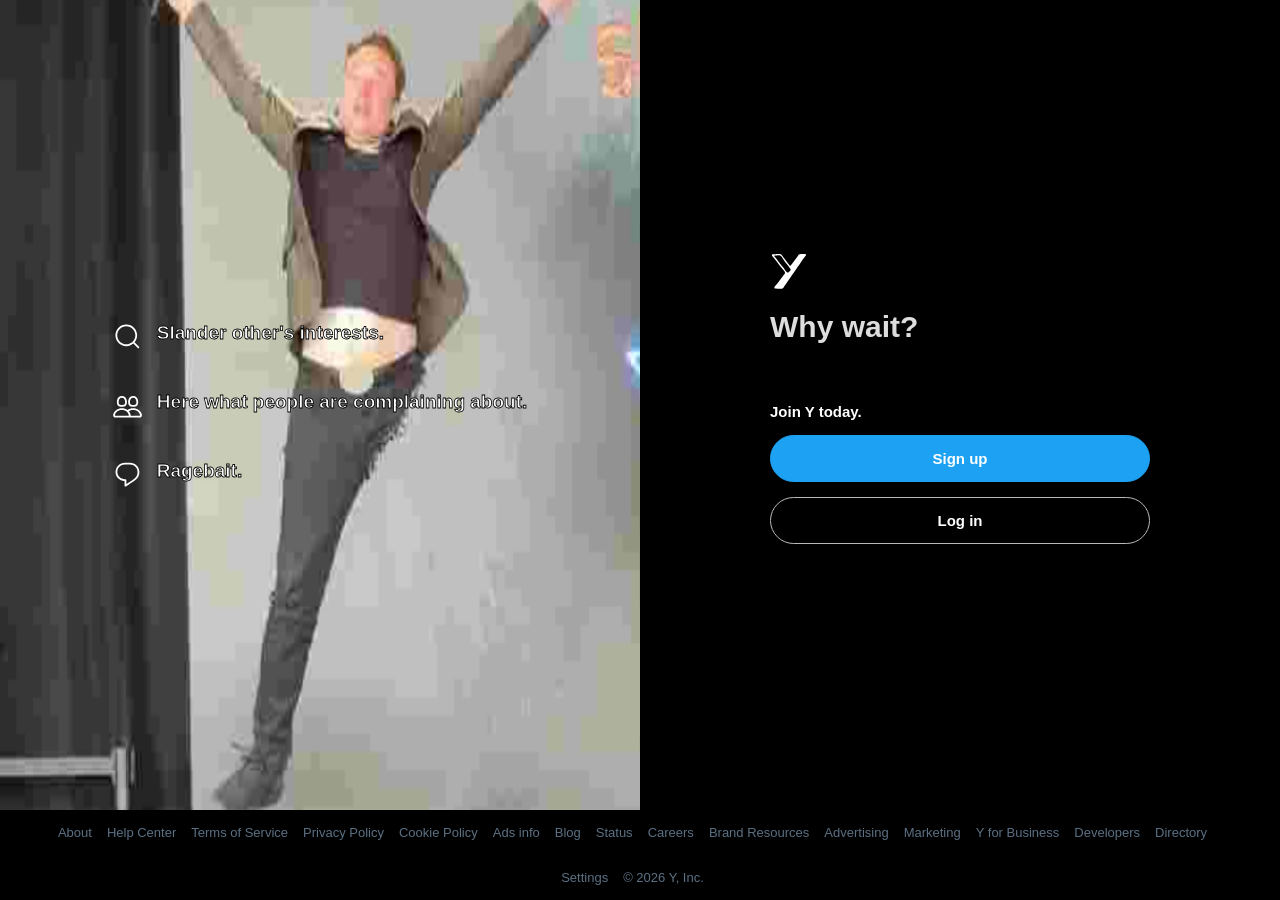
<file: index.html>
<html lang="en">
  <head>
    <meta charset="UTF-8" />
    <meta name="viewport" content="width=device-width, initial-scale=1.0" />
    <title>Y. It's what's happening / Twitter</title>
    <link rel="icon" href="./images/twitter-icon.svg" />
    <link rel="stylesheet" href="./css/main.css" />
    <link rel="stylesheet" href="./css/index.css" />
  </head>
  <body>
    <main class="main-area">
      <section class="action-section">
        <div class="action-container">
          <div class="headline">
            <img src="./images/twitter-icon.svg" alt="Twitter Icon" />
            <h1>Why wait?</h1>
          </div>
          <div class="btn-area">
            <h3>Join Y today.</h3>
            <button class="main-btn">
              <span style="color: white;">Sign up</span>
            </button>
            <button onclick="location.href='./login-page.html';" class="second-btn">
              <span style="color: white;">Log in</span>
            </button>
          </div>
        </div>
      </section>
      <section class="content-section">
        <div class="background-image">
          <img src="./images/elonYformation.png" alt="Twitter Icon" />
        </div>
        <div class="content-box">
          <div class="content-tile">
            <img src="./images/search-icon.svg" alt="Search Icon" />
            <h2 style="-webkit-text-stroke: 0.8px black;">Slander other's interests.</h2>
          </div>
          <div class="content-tile">
            <img src="./images/social-icon.svg" alt="Social Icon" />
            <h2 style="-webkit-text-stroke: 0.8px black;">Here what people are complaining about.</h2>
          </div>
          <div class="content-tile">
            <img src="./images/message-icon.svg" alt="Message Icon" />
            <h2 style="-webkit-text-stroke: 0.8px black;">Ragebait.</h2>
          </div>
        </div>
      </section>
      <section class="mobile-btns">
        <button class="main-btn">
          <span style="color: white;">Sign up</span>
        </button>
        <button onclick="location.href='./login-page.html';" class="second-btn">
          <span style="color: white;">Log in</span>
        </button>
      </section>
      <footer class="footer-section">
        <div class="footer-content">
          <a target="_blank" href="https://about.twitter.com">
            <span>About</span>
          </a>
          <a target="_blank" href="https://help.twitter.com/en">
            <span>Help Center</span>
          </a>
          <a target="_blank" href="https://twitter.com/en/tos">
            <span>Terms of Service</span>
          </a>
          <a target="_blank" href="https://twitter.com/en/privacy">
            <span>Privacy Policy</span>
          </a>
          <a target="_blank" href="https://help.twitter.com/en/rules-and-policies/twitter-cookies">
            <span>Cookie Policy</span>
          </a>
          <a target="_blank" href="https://business.twitter.com/en/help/troubleshooting/how-twitter-ads-work.html">
            <span>Ads info</span>
          </a>
          <a target="_blank" href="https://blog.twitter.com">
            <span>Blog</span>
          </a>
          <a target="_blank" href="https://status.twitterstat.us/">
            <span>Status</span>
          </a>
          <a target="_blank" href="https://careers.twitter.com/">
            <span>Careers</span>
          </a>
          <a target="_blank" href="https://about.twitter.com/en_us/company/brand-resources.html">
            <span>Brand Resources</span>
          </a>
          <a target="_blank" href="https://ads.twitter.com/login?ref=gl-tw-tw-twitter-advertise">
            <span>Advertising</span>
          </a>
          <a target="_blank" href="https://marketing.twitter.com/en">
            <span>Marketing</span>
          </a>
          <a target="_blank" href="https://business.twitter.com/">
            <span>Y for Business</span>
          </a>
          <a target="_blank" href="https://developer.twitter.com/en">
            <span>Developers</span>
          </a>
          <a target="_blank" href="https://twitter.com/i/directory/profiles">
            <span>Directory</span>
          </a>
          <a target="_blank" href="https://twitter.com/settings">
            <span>Settings</span>
          </a>
          <div class="footer-item">
            <span>&copy; 2026 Y, Inc.</span>
          </div>
        </div>
      </footer>
    </main>
  </body>
</html>
</file>
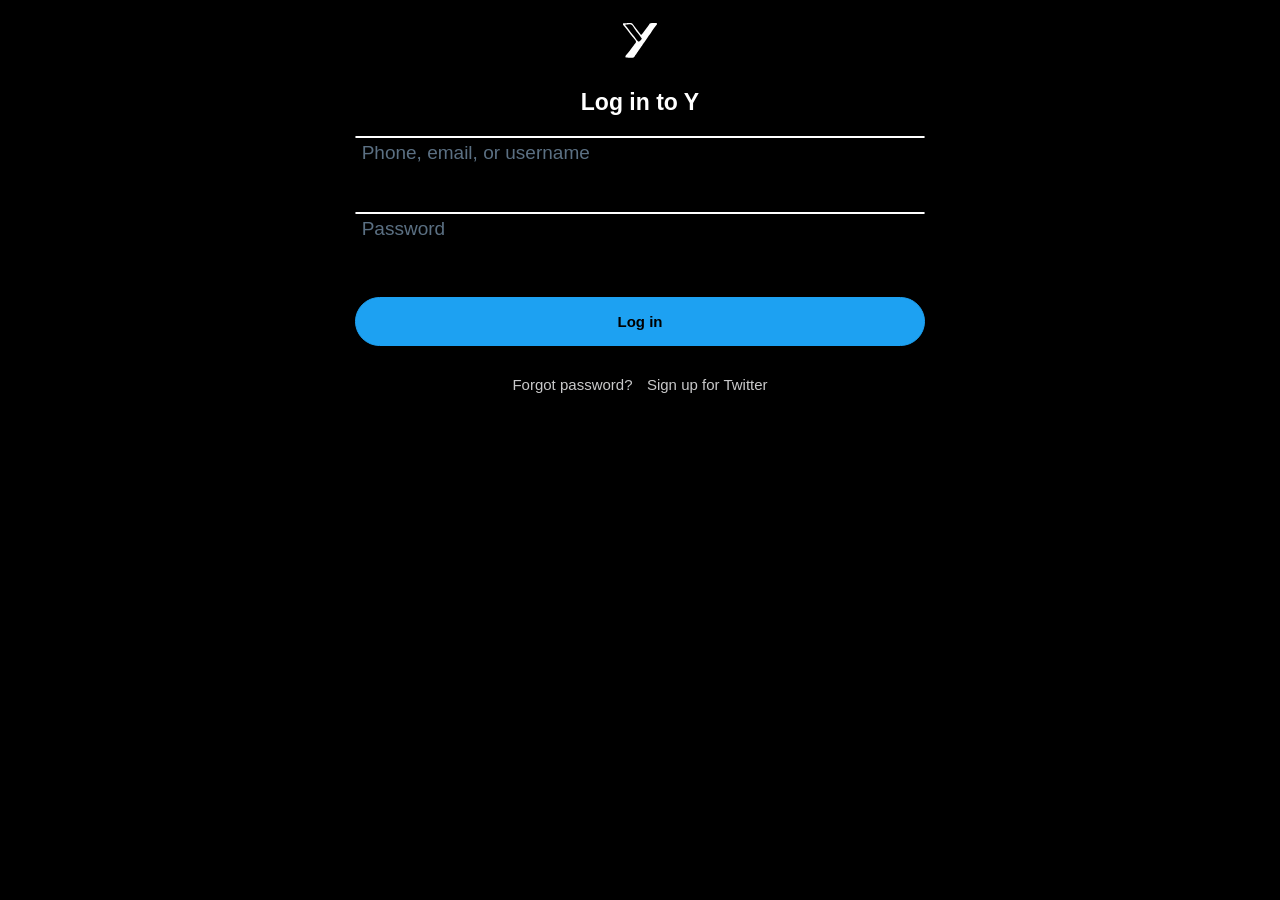
<file: login-page.html>
<html lang="en">
  <head>
    <meta charset="UTF-8" />
    <meta name="viewport" content="width=device-width, initial-scale=1.0" />
    <title>Login on Y / Y</title>
    <link rel="icon" href="./images/twitter-icon.svg" />
    <link rel="stylesheet" href="./css/main.css" />
    <link rel="stylesheet" href="./css/login-page.css" />
  </head>
  <body>
    <div class="fullpage">
      <img src="./images/twitter-icon.svg" alt="twitter logo" class="logo" />
      <form class="form">
        <h1>Log in to Y</h1>
        <fieldset class="username-area inp-area">
          <input type="text" name="user" id="username-inp" required />
          <label for="user"><span>Phone, email, or username</span></label>
        </fieldset>
        <fieldset class="password-area inp-area">
          <input type="password" name="password" id="password-inp" required />
          <label for="user"><span>Password</span></label>
        </fieldset>
        <div class="btn-area">
          <a href="./home.html" class="main-btn"><span>Log in</span></a>
        </div>
      </form>
      <footer>
        <div class="footer-content">
          <a class="text-footer">Forgot password?</a>
          <span class="dot">.</span>
          <a class="text-footer">Sign up for Twitter</a>
        </div>
      </footer>
    </div>

    <script src="./scripts/login-page.js"></script>
  </body>
</html>
</file>
<file: css/main.css>
* {
  padding: 0;
  margin: 0;
  box-sizing: border-box;
}

a {
  text-decoration: none;
  font-family: -apple-system, BlinkMacSystemFont, "Segoe UI", Roboto, Helvetica,
    Arial, sans-serif;
}

a:visited {
  color: #bebebe;
}

body, textarea, button, span {
  font-family: -apple-system, BlinkMacSystemFont, "Segoe UI", Roboto, Helvetica,
    Arial, sans-serif;
  overflow-x: hidden;
}

button, .btn-area a {
  cursor: pointer;
  margin-bottom: 15px;
  height: 100%;
  border-radius: 20px;
  outline: none;
}

button span, .main-btn span {
  font-size: 15px;
  font-weight: bold;
  font-family: -apple-system, BlinkMacSystemFont, "Segoe UI", Roboto, Helvetica,
    Arial, sans-serif;
}

.main-btn {
  background-color: rgb(29, 161, 242);
  border: 1px solid rgb(29, 161, 242);
}

.main-btn a,
.main-btn span {
  color: rgb(0, 0, 0);
}

.second-btn {
  background-color: #000000;
  border: 1px solid rgb(185, 185, 185);
}

.second-btn:hover {
  background-color: rgb(29, 161, 242, 0.1);
  border: 1px solid rgb(18, 150, 231);
}

.second-btn a,
.second-btn span {
  color: rgb(0, 0, 0);
}

body { background-color: #000000; }

/* Scrollbar Styling */
::-webkit-scrollbar {
  width: 10px;
}

/* Track */
::-webkit-scrollbar-track {
  background: rgb(0, 0, 0);
}

::-webkit-scrollbar-thumb {
  background: #ffffff;
}

/* Handle on hover */
::-webkit-scrollbar-thumb:hover {
  background: #8d8d8d;
}
</file>
<file: css/index.css>
button {
  height: 47px;
  border-radius: 35px;
}

span {
  font-size: 14px;
}

.action-section {
  height: 90%;
  width: 50%;
  position: absolute;
  top: 0;
  right: 0;
  background-color: rgb(0, 0, 0);
  z-index: 2;
  display: flex;
  justify-content: center;
}

.action-container {
  width: 380px;
  margin: auto;
}

.action-section img {
  width: 39px;
  height: 39px;
}

.background-image img {
  position: absolute;
  width: 110%;
  height: 110vh;
  transform: scale(1) translate(0%, -15%);
  z-index: 1;
  background-color: rgb(0, 0, 0);
}

.btn-area {
  display: flex;
  flex-direction: column;
  align-items: flex-start;
  margin-top: 59px;
}

.btn-area h3 {
  font-size: 15px;
  color: #ffffff;
  margin-bottom: 15px;
}

.content-box {
  position: relative;
  z-index: 2;
  margin: auto;
  width: fit-content;
  display: flex;
  flex-direction: column;
  height: fit-content;
  padding: 15px 0px;
}

.content-section {
  width: 50%;
  height: 90%;
  position: relative;
  top: 0;
  left: 0;
  background-color: #fcfcfc;
  display: flex;
  overflow: hidden;
}

.content-tile {
  margin: 0px auto;
  display: flex;
  width: 100%;
}

.content-tile:nth-child(1),
.content-tile:nth-child(2) {
  padding-bottom: 40px;
}

.content-tile h2 {
  color: #ffffff;
  font-size: 19px;
  margin-left: 15px;
}

.content-tile img {
  width: 29px;
  height: 29px;
}

.footer-item {
  display: inline;
}

.footer-section {
  position: absolute;
  height: 10%;
  width: 100%;
  bottom: 0;
  z-index: 2;
  background-color: rgb(0, 0, 0);
}

.footer-content {
  display: flex;
  flex-wrap: wrap;
  width: 92%;
  height: 100%;
  margin: auto;
  align-items: center;
  justify-content: center;
}

.footer-content a:hover{
  text-decoration: underline solid #5b7083;
}

.footer-content span {
  font-size: 13px;
  color: #5b7083;
  padding-right: 15px;
}

.headline h1 {
  font-size: 30px;
  margin-top: 20px;
  color: #dddddd;
}

.main-btn, .second-btn{
  width: 380px;
}

.main-btn:hover {
  background-color: rgb(12, 144, 240);
  border: rgb(12, 144, 240);
}

.mobile-btns{
  display: none;
}

@media (max-width: 800px) {
  .action-section {
    position: relative;
    width: 100%;
    height: fit-content;
    padding: 15px 15px;
  }

  .background-image img {
    transform: scale(2.5) translate(2%, 10%);
    width: 60%;
    height: 100%;
    right: 0;
  }

  .content-section {
    width: 100%;
    height: fit-content;
    padding: 15px;
  }

  .footer-section {
    position: relative;
  }

  .mobile-btns .main-btn{
    margin-right: 20px;
  }

  .mobile-btns {
    display: flex;
    justify-content: center;
    padding-top: 39px;
    padding-bottom: 30px;
  }

  .mobile-btns button{
    width: 180px;
    height: 49px;
  }
}

@media (max-width: 400px) {
  .action-container{
    width: 100%;
  }

  .main-btn, .second-btn{
    width: 100%;
  }
}
</file>
<file: css/login-page.css>
footer a {
  font-size: 15px;
  color: rgb(201, 201, 202);
  cursor: pointer;
}

footer a:hover {
  text-decoration: underline solid rgb(29, 161, 242);
}

fieldset {
  position: relative;
  width: 100%;
  height: 56px;
  border: none;
}

form {
  width: 100%;
  display: flex;
  flex-direction: column;
  align-items: center;
}

h1 {
  font-size: 23px;
  margin-top: 30px;
  margin-bottom: 20px;
  color: #ffffff;
}

input {
  position: absolute;
  left: 1%;
  top: 45%;
  width: 98%;
  height: 45%;
  border: none;
  outline: none;
  font-size: 15px;
}

input:focus,
input:valid {
  background-color: #000000;
}

label {
  position: absolute;
  z-index: 2;
  width: 100%;
  height: 100%;
  pointer-events: none;
  border: 1px solid #ffffff;
  border-radius: 4px;
}

label span {
  color: #5b7083;
  padding-top: 5px;
  padding-left: 1%;
  font-size: 19px;
  position: absolute;
  top: 15%;
  transition: all 0.3s ease;
  width: 100%;

  /*This code below add three dots to text when overflow*/
  text-overflow: ellipsis;
  overflow: hidden;
  white-space: nowrap;
  display: -webkit-box;
/*  -webkit-line-clamp: 3; */
  -webkit-box-orient: vertical;
}

.btn-area {
  width: 100%;
  margin-top: 5%;
  height: 49px;
  display: flex;
}

.btn-area a {
  border-radius: 30px;
  width: 100%;
  display: grid;
  place-items: center;
}

.dot {
  display: flex;
  justify-items: center;
  margin-top: -1%;
  padding: 0px 5px;
}

.footer-content {
  margin-top: 30px;
  display: flex;
}

.fullpage {
  width: 600px;
  margin: auto;
  display: flex;
  flex-direction: column;
  align-items: center;
  margin-top: 20px;
  padding: 0px 15px;
}

.inp-area input:focus + label span,
.inp-area input:valid + label span {
  color: rgb(29, 161, 242);
  font-size: 13px;
  top: 0;
}

.inp-area input:focus + label {
  border: 2px solid rgb(29, 161, 242);
  border-radius: 4px;
}

.logo {
  height: 39px;
  width: 39px;
}

.password-area {
  margin-top: 20px;
}

@media (max-width: 600px) {
  .fullpage {
    width: 100%;
  }
}

body { background-color: #000000; }
</file>
